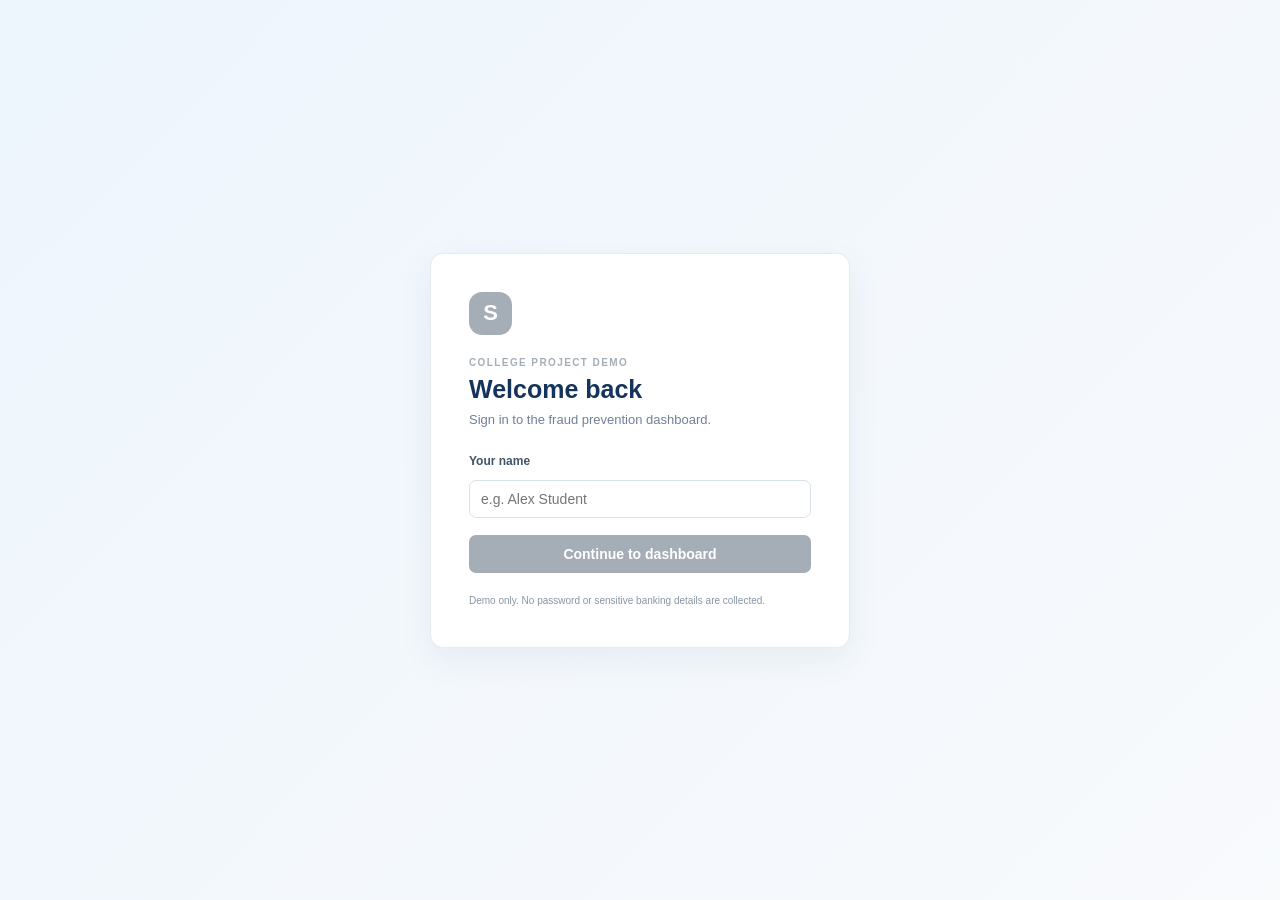
<file: src/main/webapp/index.html>
<!doctype html>
<html lang="en"><head><meta charset="utf-8"><meta name="viewport" content="width=device-width,initial-scale=1,viewport-fit=cover"><title>Dashboard | SafeBank Demo</title><link rel="stylesheet" href="css/styles.css"><link rel="stylesheet" href="css/mobile.css"></head>
<body><div class="app-shell"><aside class="sidebar"><a class="brand" href="#dashboard"><span class="brand-mark small">S</span><span>SafeBank<small>Fraud Prevention</small></span></a><nav aria-label="Main navigation"><a href="#dashboard" data-view="dashboard" class="nav-link active">▦ <span>Dashboard</span></a><a href="#transaction" data-view="transaction" class="nav-link">＋ <span>New transaction</span></a><a href="#alerts" data-view="alerts" class="nav-link">⚑ <span>Fraud alerts</span><b id="alertNavCount" class="nav-count">0</b></a><a href="#history" data-view="history" class="nav-link">▤ <span>Transaction history</span></a></nav><div class="sidebar-bottom"><div class="signed-in">Signed in as <strong id="sidebarName">Demo User</strong></div><button id="logoutButton" class="nav-link logout">↪ <span>Log out</span></button></div></aside>
<main class="main-content"><header class="topbar"><div><p class="eyebrow">BANK MONITORING</p><h1 id="pageTitle">Dashboard</h1></div><span class="demo-badge">DEMO DATA</span></header>
<section id="view-dashboard" class="view"><p class="welcome-line">Good day, <strong id="welcomeName">Student</strong>. Here is your demo activity overview.</p><div class="stats-grid"><article class="stat-card"><div class="stat-label">Total accounts</div><div id="totalAccounts" class="stat-value">0</div><div class="stat-foot">Fictional sample accounts</div></article><article class="stat-card"><div class="stat-label">Transactions</div><div id="totalTransactions" class="stat-value">0</div><div class="stat-foot">Saved in this browser</div></article><article class="stat-card alert-stat"><div class="stat-label">Suspicious transactions</div><div id="totalSuspicious" class="stat-value">0</div><div class="stat-foot">Medium or high risk</div></article></div><div class="section-heading"><div><h2>Recent transactions</h2><p class="muted">Latest demo activity</p></div><a class="text-link" href="#history">View all →</a></div><div class="table-wrap"><table><thead><tr><th>Date</th><th>Account</th><th>Type</th><th>Amount</th><th>Location</th><th>Risk</th></tr></thead><tbody id="recentTable"></tbody></table></div></section>
<section id="view-transaction" class="view hidden"><div class="content-card form-card"><h2>Check a transaction</h2><p class="muted">The Java Servlet checks this transaction and returns its risk level.</p><form id="transactionForm" class="transaction-form"><label>Account number<select id="accountNumber" required></select></label><label>Amount (demo units)<input id="amount" type="number" min="1" max="1000000" step="0.01" placeholder="e.g. 1250" required></label><label>Transaction type<select id="type" required><option value="">Choose a type</option><option>Withdrawal</option><option>Deposit</option><option>Transfer</option><option>Online purchase</option></select></label><label>Location<select id="location" required><option value="">Choose a location</option><option>New York</option><option>Chicago</option><option>San Francisco</option><option>International</option><option>Unknown</option></select></label><button class="button primary" type="submit">Submit for fraud check</button></form><div id="formMessage" class="message hidden" role="status"></div><div class="rule-note"><strong>Demo rules:</strong> amount ≥ 10,000 = High; ≥ 5,000 = Medium; International = High; Unknown = Medium.</div></div></section>
<section id="view-alerts" class="view hidden"><div class="section-heading"><div><h2>Fraud alerts</h2><p class="muted">Medium and high risk transactions with the Servlet's reason.</p></div></div><div class="table-wrap"><table><thead><tr><th>Date</th><th>Account</th><th>Amount</th><th>Location</th><th>Risk reason</th><th>Status</th></tr></thead><tbody id="alertsTable"></tbody></table></div></section>
<section id="view-history" class="view hidden"><div class="section-heading"><div><h2>Transaction history</h2><p class="muted">Search fictional transactions saved in this browser.</p></div><input id="historySearch" class="search-input" type="search" placeholder="Search account, type, location…" aria-label="Search transactions"></div><div class="table-wrap"><table><thead><tr><th>Date</th><th>Account</th><th>Type</th><th>Amount</th><th>Location</th><th>Risk</th></tr></thead><tbody id="historyTable"></tbody></table></div></section>
<footer class="app-footer">Educational demonstration only · No real banking data</footer></main></div><script src="js/app.js"></script></body></html>
</file>
<file: src/main/webapp/css/styles.css>
:root{--navy:#15345b;--blue:#a5aeb7;--blue-light:#eaf3fc;--ink:#1e2e43;--muted:#708096;--line:#e3eaf2;--bg:#f5f8fc;--white:#fff;--red:#b73737;--red-bg:#fff0ef;--amber:#98600a;--amber-bg:#fff5df;--green:#24724d;--green-bg:#e9f7ef}*{box-sizing:border-box}body{margin:0;font-family:Inter,Segoe UI,Arial,sans-serif;color:var(--ink);background:var(--bg);font-size:14px}.app-shell{min-height:100vh}.sidebar{width:240px;background:var(--white);border-right:1px solid var(--line);position:fixed;inset:0 auto 0 0;padding:25px 16px;display:flex;flex-direction:column}.brand{display:flex;align-items:center;gap:11px;text-decoration:none;color:var(--navy);font-weight:700;font-size:16px;padding:0 9px 28px}.brand small{display:block;color:var(--muted);font-size:11px;font-weight:500;margin-top:3px}.brand-mark{width:43px;height:43px;border-radius:13px;background:var(--blue);color:white;display:grid;place-items:center;font-size:22px;font-weight:700}.brand-mark.small{width:37px;height:37px;border-radius:11px;font-size:19px}.sidebar nav{display:grid;gap:6px}.nav-link{border:0;background:transparent;text-decoration:none;color:#5d6d81;display:flex;align-items:center;gap:12px;padding:12px 13px;border-radius:8px;font:inherit;text-align:left;cursor:pointer}.nav-link.active,.nav-link:hover{color:var(--blue);background:var(--blue-light)}.nav-link.active{font-weight:600}.nav-count{margin-left:auto;background:#e1edfb;color:var(--blue);border-radius:20px;padding:2px 7px;font-size:11px}.sidebar-bottom{margin-top:auto}.signed-in{padding:14px 12px;color:var(--muted);font-size:12px;border-top:1px solid var(--line);line-height:1.7}.signed-in strong{display:block;color:var(--ink);font-size:13px}.logout{width:100%}.main-content{margin-left:240px;max-width:1500px;padding:30px 42px 20px}.topbar{display:flex;justify-content:space-between;align-items:center;margin-bottom:24px}.eyebrow{font-size:10px;letter-spacing:1.4px;color:var(--blue);font-weight:700;margin:0 0 7px}.topbar h1{margin:0;font-size:25px;color:var(--navy)}.demo-badge{font-size:10px;font-weight:700;color:var(--blue);background:var(--blue-light);padding:7px 10px;border-radius:20px;letter-spacing:.5px}.welcome-line{color:#617188;margin:0 0 20px}.welcome-line strong{color:var(--ink)}.stats-grid{display:grid;grid-template-columns:repeat(3,minmax(0,1fr));gap:16px;margin-bottom:32px}.stat-card,.content-card,.table-wrap{background:white;border:1px solid var(--line);border-radius:10px}.stat-card{padding:20px}.stat-label{color:var(--muted);font-size:12px}.stat-value{font-size:30px;font-weight:700;color:var(--navy);margin:12px 0 7px}.stat-foot{font-size:11px;color:#91a0b1}.alert-stat .stat-value{color:var(--red)}.section-heading{display:flex;align-items:center;justify-content:space-between;margin:0 0 14px}.section-heading h2,.content-card h2{font-size:17px;color:var(--navy);margin:0 0 5px}.section-heading p,.content-card>p{margin:0;font-size:12px}.muted{color:var(--muted)}.text-link{color:var(--blue);text-decoration:none;font-weight:600;font-size:12px}.table-wrap{overflow:auto}table{width:100%;border-collapse:collapse;text-align:left;white-space:nowrap}th{font-size:10px;text-transform:uppercase;letter-spacing:.55px;color:#8492a4;font-weight:600;background:#fbfcfe}th,td{padding:13px 15px;border-bottom:1px solid #edf1f6}td{font-size:12px;color:#45566c}tbody tr:last-child td{border-bottom:0}.risk-pill,.status-pill{display:inline-block;padding:4px 8px;border-radius:20px;font-size:10px;font-weight:700}.risk-low{background:var(--green-bg);color:var(--green)}.risk-medium{background:var(--amber-bg);color:var(--amber)}.risk-high{background:var(--red-bg);color:var(--red)}.view.hidden,.hidden{display:none!important}.content-card{padding:24px;max-width:720px}.transaction-form{display:grid;grid-template-columns:1fr 1fr;gap:17px;margin-top:23px}.transaction-form label,.login-card label{display:grid;gap:7px;font-size:12px;font-weight:600;color:#40536b}.transaction-form input,.transaction-form select,.login-card input,.search-input,.status-select{border:1px solid #d9e2ec;border-radius:7px;background:white;color:var(--ink);font:inherit;padding:10px 11px;outline:none}.transaction-form input:focus,.transaction-form select:focus,.login-card input:focus,.search-input:focus,.status-select:focus{border-color:#6e9ccc;box-shadow:0 0 0 3px #eaf3fc}.button{border:0;border-radius:7px;padding:11px 16px;font:inherit;font-weight:600;cursor:pointer}.primary{color:white;background:var(--blue)}.primary:hover{background:#194f88}.transaction-form .button{align-self:end}.rule-note{margin-top:22px;background:#f5f8fc;color:#617188;padding:13px;border-radius:7px;font-size:11px;line-height:1.6}.rule-note strong{color:#3f536d}.message{margin-top:16px;padding:12px;border-radius:7px;font-size:12px}.message.success{background:var(--green-bg);color:var(--green)}.message.error{background:var(--red-bg);color:var(--red)}.status-select{font-size:11px;padding:6px}.search-input{width:260px;font-size:12px}.empty-cell{text-align:center;color:#8b98a8;padding:25px}.app-footer{font-size:10px;color:#99a5b3;text-align:center;padding:35px 0 10px}.login-page{min-height:100vh;display:grid;place-items:center;background:linear-gradient(135deg,#edf5fd,#f8fafc)}.login-card{background:white;width:min(420px,calc(100% - 32px));padding:38px;border:1px solid var(--line);border-radius:13px;box-shadow:0 12px 35px #183c6310}.login-card h1{margin:0 0 8px;color:var(--navy);font-size:25px}.login-card>p.muted{margin:0 0 27px;font-size:13px}.login-card form{display:grid;gap:12px}.login-card input{margin-bottom:5px}.full{width:100%}.tiny-note{font-size:10px;color:#8795a6;margin:20px 0 0;line-height:1.6}.login-card .brand-mark{margin-bottom:22px}@media(max-width:850px){.sidebar{width:65px;padding:20px 9px}.brand{padding:0 5px 25px}.brand>span:last-child,.nav-link span,.nav-count,.signed-in{display:none}.nav-link{justify-content:center;padding:12px 5px}.sidebar-bottom .logout span{display:none}.main-content{margin-left:65px;padding:25px 22px}}@media(max-width:620px){.main-content{padding:20px 14px}.stats-grid{grid-template-columns:1fr;gap:10px}.stat-card{padding:15px}.stat-value{margin:7px 0 4px}.transaction-form{grid-template-columns:1fr}.transaction-form .button{min-height:42px}.section-heading{align-items:flex-start;gap:12px}.search-input{width:170px}.content-card{padding:18px}.topbar h1{font-size:21px}}
</file>
<file: src/main/webapp/css/mobile.css>
/* Phone layout overrides. Desktop and tablet styles stay in styles.css. */
@media (max-width: 620px) {
  .sidebar {
    position: fixed;
    inset: auto 0 0;
    z-index: 20;
    width: 100%;
    height: auto;
    min-height: 62px;
    padding: 5px 5px calc(5px + env(safe-area-inset-bottom));
    flex-direction: row;
    border: 0;
    border-top: 1px solid var(--line);
    box-shadow: 0 -5px 18px #15345b12;
  }

  .sidebar .brand,
  .sidebar-bottom {
    display: none;
  }

  .sidebar nav {
    display: flex;
    width: 100%;
    justify-content: space-around;
    align-items: stretch;
    gap: 2px;
  }

  .sidebar .nav-link {
    min-width: 0;
    flex: 1;
    flex-direction: column;
    justify-content: center;
    gap: 5px;
    padding: 7px 2px;
    border-radius: 8px;
    font-size: 17px;
    line-height: 1;
    text-align: center;
  }

  .sidebar .nav-link span {
    display: block;
    max-width: 100%;
    overflow: hidden;
    font-size: 9px;
    line-height: 1.1;
    text-overflow: ellipsis;
    white-space: nowrap;
  }

  .sidebar .nav-count {
    display: none;
  }

  .main-content {
    width: 100%;
    margin: 0;
    padding: 18px 12px calc(82px + env(safe-area-inset-bottom));
  }

  .topbar {
    gap: 10px;
    margin-bottom: 18px;
  }

  .topbar h1 {
    font-size: 21px;
  }

  .demo-badge {
    flex: 0 0 auto;
    padding: 6px 8px;
    font-size: 9px;
  }

  .welcome-line {
    font-size: 12px;
    line-height: 1.5;
    margin-bottom: 14px;
  }

  .stats-grid {
    grid-template-columns: repeat(3, minmax(0, 1fr));
    gap: 7px;
    margin-bottom: 24px;
  }

  .stat-card {
    min-width: 0;
    padding: 11px 9px;
    border-radius: 8px;
  }

  .stat-label {
    min-height: 26px;
    font-size: 10px;
    line-height: 1.3;
  }

  .stat-value {
    margin: 6px 0 4px;
    font-size: 23px;
  }

  .stat-foot {
    font-size: 9px;
    line-height: 1.25;
  }

  .section-heading {
    gap: 10px;
    margin-bottom: 11px;
  }

  .section-heading h2,
  .content-card h2 {
    font-size: 16px;
  }

  .section-heading p {
    font-size: 11px;
    line-height: 1.4;
  }

  .table-wrap {
    max-width: 100%;
    overflow-x: auto;
    -webkit-overflow-scrolling: touch;
  }

  table {
    min-width: 650px;
  }

  #alertsTable {
    min-width: 860px;
  }

  th,
  td {
    padding: 11px 12px;
  }

  .content-card {
    padding: 17px 14px;
    border-radius: 9px;
  }

  .transaction-form {
    grid-template-columns: 1fr;
    gap: 14px;
    margin-top: 19px;
  }

  .transaction-form input,
  .transaction-form select,
  .search-input,
  .status-select {
    min-height: 44px;
    font-size: 16px; /* Avoids automatic zoom when focusing fields on iPhone. */
  }

  .transaction-form .button {
    min-height: 46px;
    margin-top: 2px;
  }

  .message {
    line-height: 1.5;
  }

  #view-history .section-heading {
    align-items: stretch;
    flex-direction: column;
  }

  .search-input {
    width: 100%;
  }

  .app-footer {
    padding: 23px 0 4px;
    font-size: 9px;
  }

  .login-page {
    min-height: 100vh;
    min-height: 100dvh;
    padding: 16px;
  }

  .login-card {
    width: 100%;
    padding: 27px 22px;
  }

  .login-card input,
  .login-card .button {
    min-height: 46px;
    font-size: 16px;
  }
}

@media (max-width: 360px) {
  .main-content {
    padding-right: 9px;
    padding-left: 9px;
  }

  .stats-grid {
    gap: 5px;
  }

  .stat-card {
    padding: 10px 7px;
  }

  .stat-label {
    font-size: 9px;
  }

  .stat-value {
    font-size: 21px;
  }

  .sidebar .nav-link span {
    font-size: 8px;
  }
}
</file>
